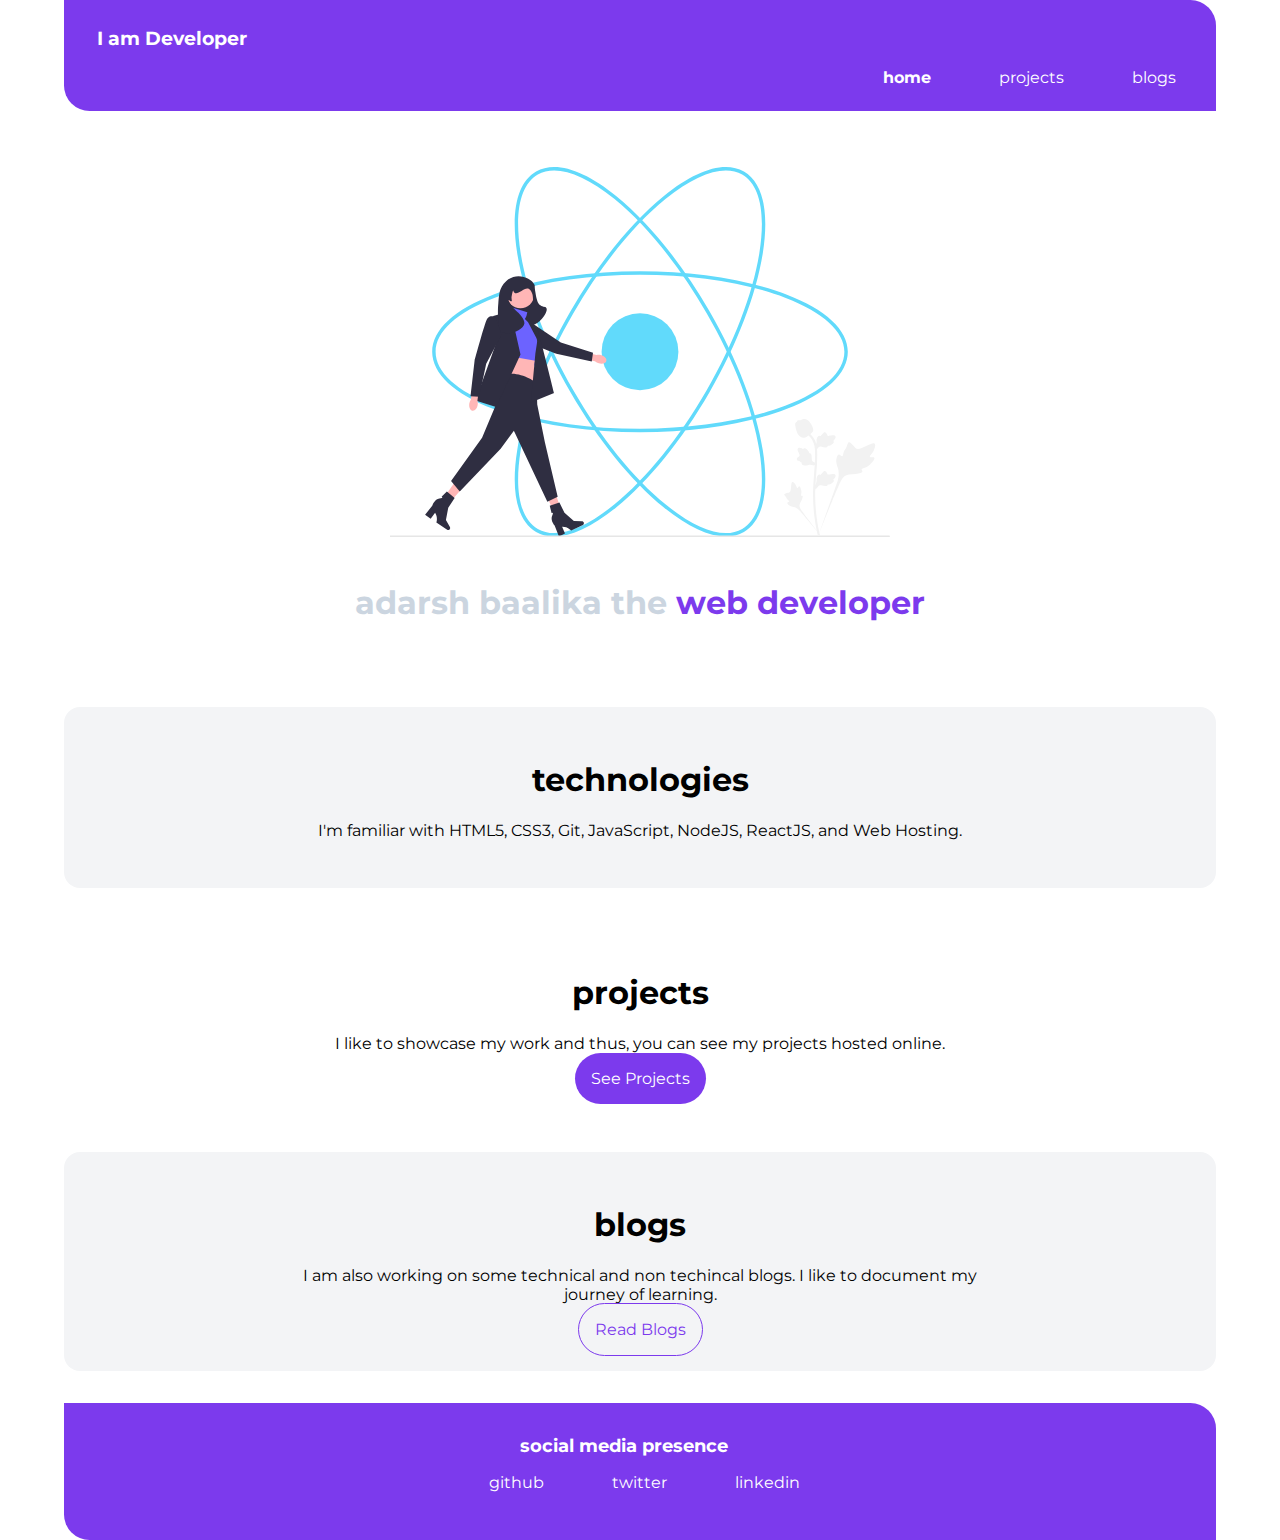
<file: src/index.html>
<!DOCTYPE html>
<html lang="en">

<head>
  <meta charset="UTF-8">
  <meta http-equiv="X-UA-Compatible" content="IE=edge">
  <meta name="viewport" content="width=device-width, initial-scale=1.0">
  <link rel="stylesheet" href="./style.css">
  <title>Website</title>
</head>
<body>
  
  <nav class='navigation'>
    <h3>I am Developer</h3>
    <ul class='list-non-bullet'>
      <li class='list-item-inline'>
        <a class='link active-link' href="index.html ">home</a>
      </li>
      <li class='list-item-inline'>
        <a class='link' href="projects.html">projects</a>
      </li>
      <li class='list-item-inline'>
        <a class='link' href="blogs.html">blogs</a>
      </li>
    </ul>
  </nav>

  <header class='hero'>
    <img class='hero-img' src='../image/hero.svg' alt="hero.svg" />
    <h1 class='hero-heading'>adarsh baalika the <span class='inline-heading'>web developer</span></h1>
  </header>

  <section class="section ow">
    <div class="container container-center">
      <h1>technologies</h1>
      <p>I'm familiar with HTML5, CSS3, Git, JavaScript, NodeJS, ReactJS, and Web Hosting.</p>
    </div>
  </section>

  <section class="section">
    <div class="container container-center">
      <h1>projects</h1>
      <p>I like to showcase my work and thus, you can see my projects hosted online.</p>
      <a class="link link-primary sec-link" href="projects.html">See Projects</a>
    </div>
  </section>

  <section class="section ow">
    <div class="container container-center">
      <h1>blogs</h1>
      <p>I am also working on some technical and non techincal blogs. I like to document my journey of learning.</p>
      <a class="link-secondary link sec-link" href="blogs.html">Read Blogs</a>
    </div>
  </section>

  <footer>
    <div class="footer-header">social media presence</div>
    <ul class="social-links non-bullet">
      <li class="list-item-inline"><a class="link" href="http://www.github.com" target="_blank">github</a></li>
      <li class="list-item-inline"><a class="link" href="http://www.twitter.com" target="_blank">twitter</a></li>
      <li class="list-item-inline"><a class="link" href="http://www.linkedin.com" target="_blank">linkedin</a></li>
    </ul>
  </footer>


</body>
</html>
</file>
<file: src/style.css>
@import url('https://fonts.googleapis.com/css2?family=Montserrat:ital,wght@0,400;1,700&display=swap');

:root{
  --primary-color: #7C3AED;
  --dark-grey: #CBD5E0;
  --off-white: #F3F4F6;
}

.link-secondary {
    max-width: 140px;
    margin: 1rem;
    padding: 0.6rem 1.2rem;
    border-radius: 2rem;
    border: 1px solid var(--primary-color);
    color: var(--primary-color);
}
.link-primary {
    max-width: 140px;
    padding: 0.6rem 1.2rem;
    background-color: var(--primary-color);
    color: #fff;
    margin: 1rem auto;
    border-radius: 2rem;
}

body {
  font-family: 'Montserrat';
  margin: 0px auto;
  max-width: 90%;
  width: 90%;
}
.navigation {
  background-color:var(--primary-color) ;
  color: white;
  padding: 0.5rem;
  border-bottom-left-radius: 1.6rem;
  border-top-right-radius: 1.6rem;
}
nav h3 {
  padding-left: 25px;
}

nav a {
  color: white;
}
.list-non-bullet {
  text-decoration: none;
  list-style: none;
  text-align: right;
}

.list-item-inline {
  list-style: none;
  display: inline;
}
.link {
  padding: 1rem 1rem;
  text-decoration: none;
  margin: 1rem;
}
.active-link {
  font-weight: bold;
}

.hero {
  padding: 2rem;
}
img {
  max-width: 500px;
  margin: auto;
  display: block;
  padding: 1.5rem;
}

.hero .hero-heading {
  color: var(--dark-grey);
  text-align: center;
}
.inline-heading {
  color: var(--primary-color);
}

.container {
 padding-left: 1rem;
 padding-right: 1rem;
}

.container-center {
  max-width: 700px;
  margin: auto;
}
section {
  padding: 1.5rem;
}
section h1 {
  text-align: center;
}
.ow {
  background-color: var(--off-white);
}
.section {
  padding: 2rem;
  margin: 2rem 0;
  border-radius: 1rem;
  text-align: center;
}
footer {
  background-color: var(--primary-color);
  padding: 2rem 2rem;
  color: white;
  text-align: center;
  border-top-right-radius: 1.6rem;
  border-bottom-left-radius: 1.6rem;
  padding-inline-start: 0px;
}
footer .link {
  color: white;
}

.footer-header {
  font-weight: bold;
  font-size: large;
}
</file>
